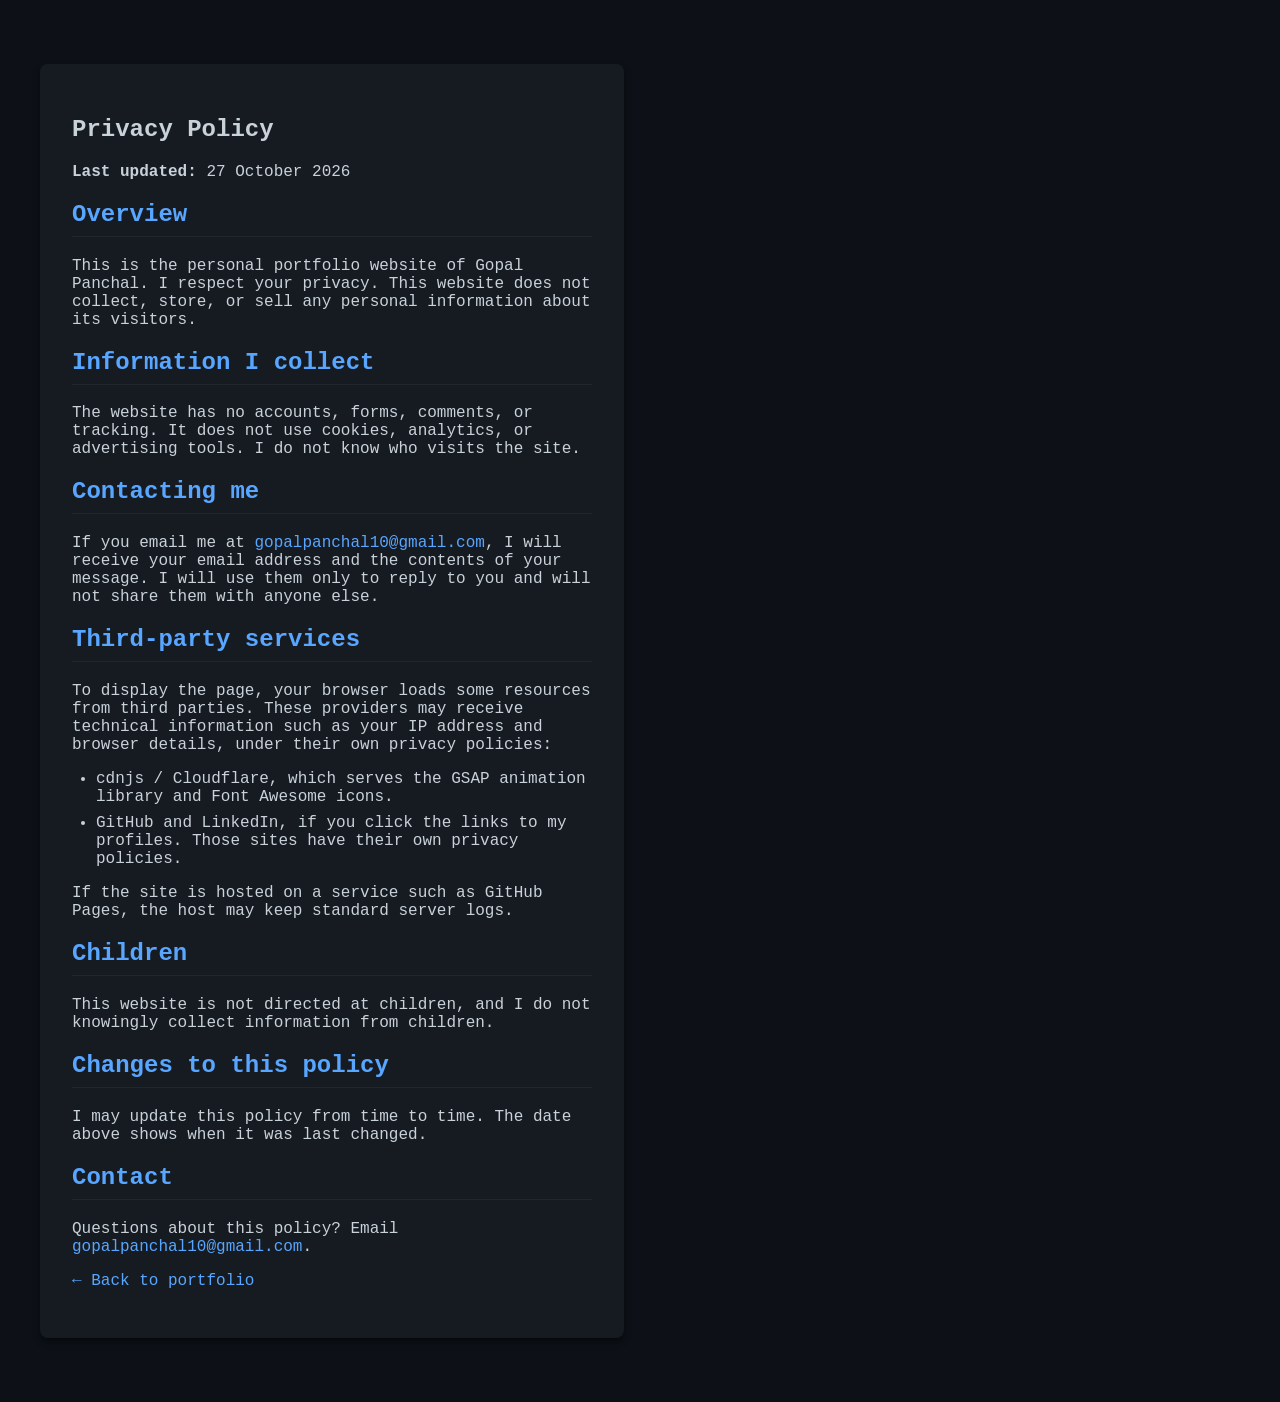
<file: privacy.html>
<!DOCTYPE html>
<html lang="en">
<head>
    <meta charset="UTF-8">
    <meta name="viewport" content="width=device-width, initial-scale=1.0">
    <title>Privacy Policy | Gopal Panchal</title>
    <link rel="stylesheet" href="style.css">
</head>
<body>
<div class="section-container">
    <section class="section">
        <h1>Privacy Policy</h1>
        <p><strong>Last updated:</strong> 27 October 2026</p>

        <h2>Overview</h2>
        <p>This is the personal portfolio website of Gopal Panchal. I respect your privacy. This website does not collect, store, or sell any personal information about its visitors.</p>

        <h2>Information I collect</h2>
        <p>The website has no accounts, forms, comments, or tracking. It does not use cookies, analytics, or advertising tools. I do not know who visits the site.</p>

        <h2>Contacting me</h2>
        <p>If you email me at <a href="mailto:gopalpanchal10@gmail.com">gopalpanchal10@gmail.com</a>, I will receive your email address and the contents of your message. I will use them only to reply to you and will not share them with anyone else.</p>

        <h2>Third-party services</h2>
        <p>To display the page, your browser loads some resources from third parties. These providers may receive technical information such as your IP address and browser details, under their own privacy policies:</p>
        <ul>
            <li>cdnjs / Cloudflare, which serves the GSAP animation library and Font Awesome icons.</li>
            <li>GitHub and LinkedIn, if you click the links to my profiles. Those sites have their own privacy policies.</li>
        </ul>
        <p>If the site is hosted on a service such as GitHub Pages, the host may keep standard server logs.</p>

        <h2>Children</h2>
        <p>This website is not directed at children, and I do not knowingly collect information from children.</p>

        <h2>Changes to this policy</h2>
        <p>I may update this policy from time to time. The date above shows when it was last changed.</p>

        <h2>Contact</h2>
        <p>Questions about this policy? Email <a href="mailto:gopalpanchal10@gmail.com">gopalpanchal10@gmail.com</a>.</p>

        <p><a href="index.html">&larr; Back to portfolio</a></p>
    </section>
</div>
</body>
</html>
</file>
<file: style.css>
body {
  font-family: 'Courier New', Courier, monospace;
  margin: 0;
  padding: 0;
  background: #0d1117;
  color: #c9d1d9;
}

header {
  text-align: center;
  padding: 2rem 0;
  background: #161b22;
  color: #c9d1d9;
}

header ul {
  list-style: none;
  padding: 0;
  display: flex;
  justify-content: center;
  gap: 1.5rem;
}

header ul li a {
  color: #c9d1d9;
  text-decoration: none;
  font-weight: bold;
  transition: color 0.3s;
}

header ul li a:hover {
  color: #58a6ff;
}

.section {
  padding: 3rem;
  margin: 2rem auto;
  max-width: 800px;
  border-radius: 8px;
  background: #161b22;
  box-shadow: 0 4px 6px rgba(0, 0, 0, 0.5);
}

h2 {
  color: #58a6ff;
  border-bottom: 1px solid #21262d;
  padding-bottom: 0.5rem;
}

ul {
  padding-left: 1.5rem;
}

ul li {
  margin-bottom: 0.5rem;
}

a {
  color: #58a6ff;
  text-decoration: none;
  transition: color 0.3s;
}

a:hover {
  color: #1f6feb;
}

footer {
  text-align: center;
  padding: 1rem 0;
  background: #161b22;
  color: #c9d1d9;
  border-top: 1px solid #21262d;
}
.photo {
  background: #161b22;
  text-align: center;
}

.photo-item {
  overflow: hidden;
  border-radius: 50%;
  width: 200px;
  height: 200px;
  margin: 0 auto;
  box-shadow: 0 4px 6px rgba(0, 0, 0, 0.5);
}

.photo-item img {
  width: 100%;
  height: 100%;
  object-fit: cover;
  transition: transform 0.3s ease;
  border-radius: 50%;
}

.photo-item img:hover {
  transform: scale(1.1);
}
.section-container {
  display: grid;
  grid-template-columns: repeat(2, 1fr);
  gap: 2rem;
  margin: 2rem auto;
  max-width: 1200px;
}

.section {
  padding: 2rem;
  border-radius: 8px;
  background: #161b22;
  box-shadow: 0 4px 6px rgba(0, 0, 0, 0.5);
}

@media (max-width: 768px) {
  .section-container {
    grid-template-columns: 1fr;
  }
}

.experience {
  display: grid;
  grid-template-columns: 1fr;
  gap: 1.5rem;
}

.contact-achievements {
  display: grid;
  grid-template-columns: repeat(2, 1fr);
  gap: 2rem;
}

@media (max-width: 768px) {
  .contact-achievements {
    grid-template-columns: 1fr;
  }
}
</file>
